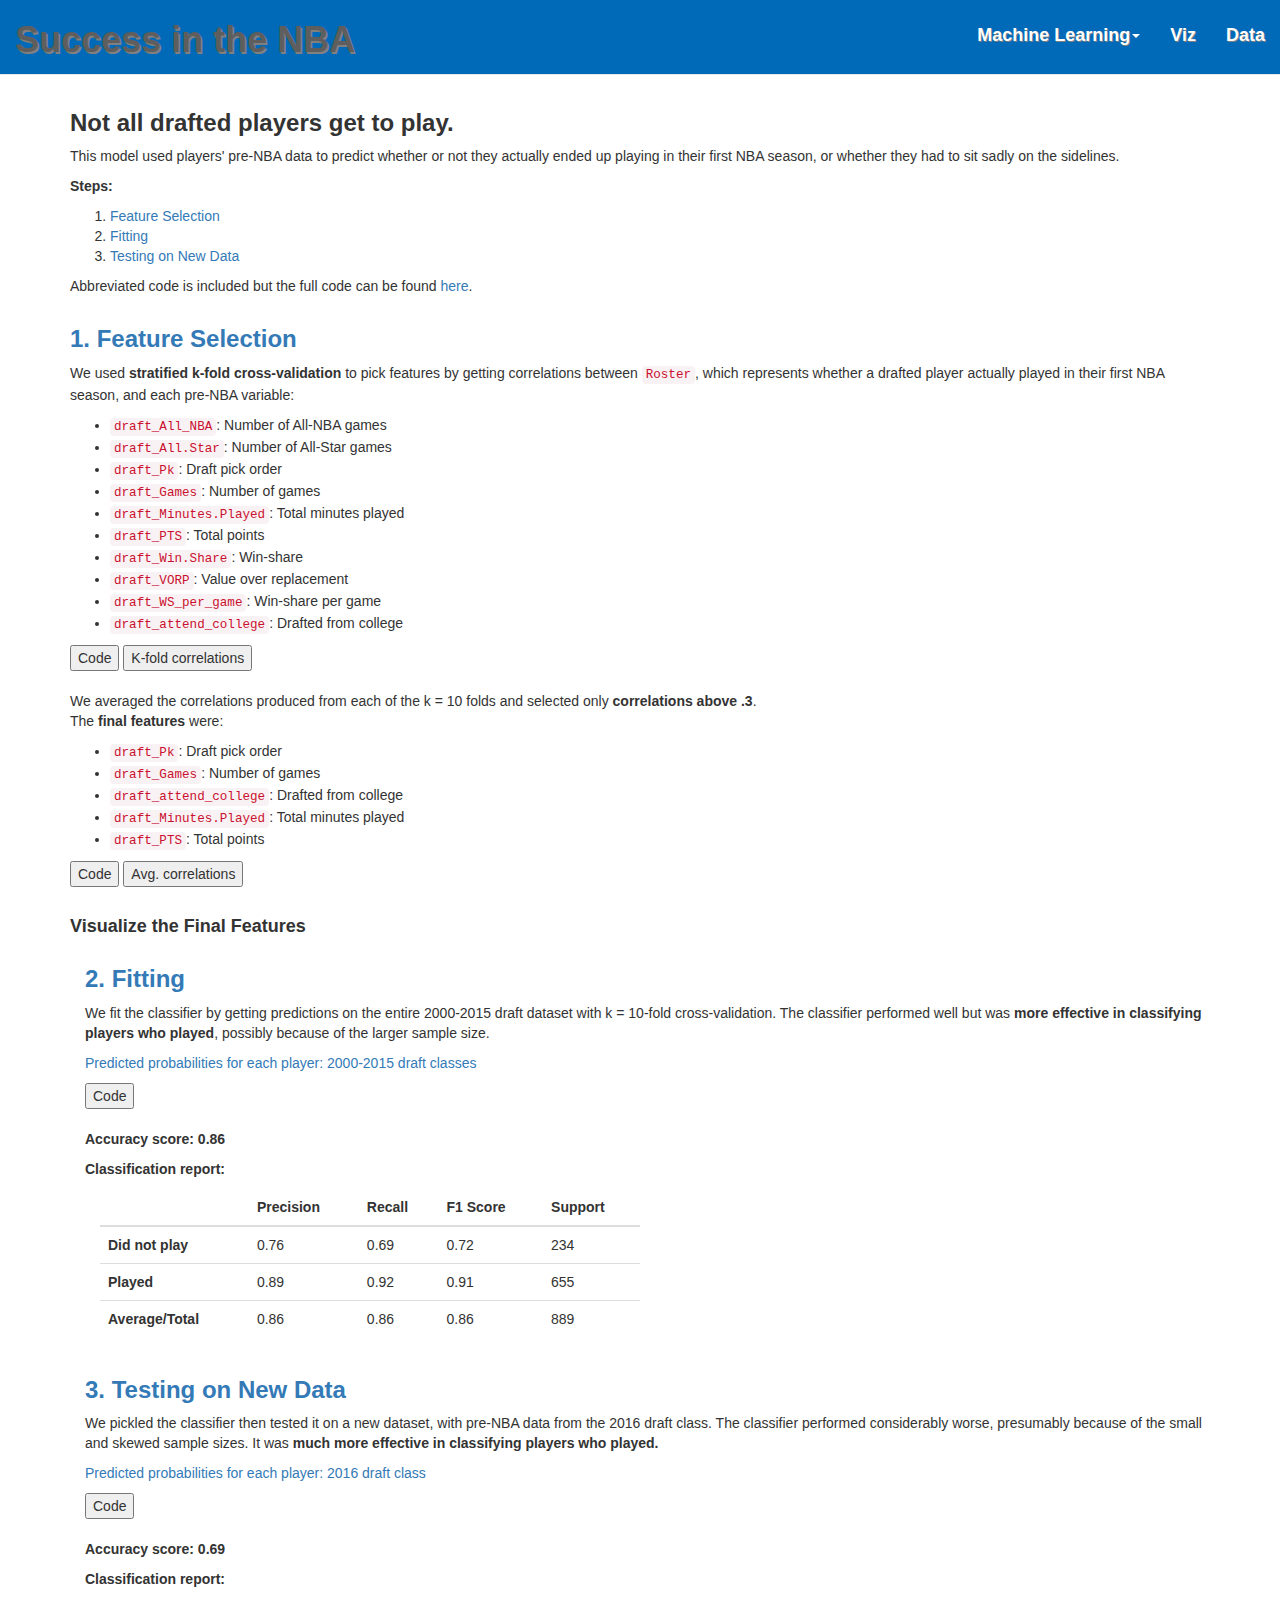
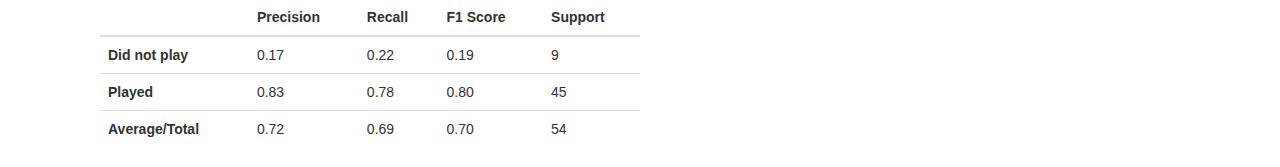
<file: templates/play.html>
<!DOCTYPE html>
<html lang="en">

<head>
  <meta charset="UTF-8">
  <title>NBA Success</title>
  <link rel="stylesheet" href="https://maxcdn.bootstrapcdn.com/bootstrap/3.3.7/css/bootstrap.min.css">
  <link rel="stylesheet" type="text/css" href="style.css">
</head>

<body>
  <nav class="navbar navbar-default navbar-fixed-top">
    <div class="container-fluid">
      <div class="navbar-header"><!--
        <a class="navbar-brand" href="index.html">
          <img class = "logo" src  = "logo.png">
        </a> -->
        <a class = "navbar-brand" href="../index.html"><h1>Success in the NBA</h1></a>
      </div>

      <!-- Collect the nav links, forms, and other content for toggling -->
      <div class="collapse navbar-collapse" id="bs-example-navbar-collapse-1">
        <ul class="nav navbar-nav navbar-right">
          <li class="dropdown">
            <a href="#" class="dropdown-toggle nav-link" data-toggle="dropdown" role="button" aria-haspopup="true" aria-expanded="false">Machine Learning<span class="caret"></span></a>
            <ul class="dropdown-menu">
              <li><a href="vorp.html">VORP</a></li>
              <li><a href="play.html">Play</a></li>
            </ul>
          </li>
          <li><a href="viz.html" class = "nav-link">Viz</a></li>
          <li><a href="data.html" class = "nav-link">Data</a></li>
        </ul>
      </div>
      <!-- /.navbar-collapse -->
    </div>
    <!-- /.container-fluid -->
  </nav>

  <!-- Intro text -->
  <div class = "container">
      <div class = "row">
        <div class = "col-md-6 col-lg-12">
            <h3><b>Not all drafted players get to play.</b></h3>
            <p>This model used players' pre-NBA data to predict whether or not they actually ended up playing in their first NBA season, or whether they had to sit sadly on the sidelines.</p>
            <p><b>Steps:</b></p>
            <ol>
                <li><a href = "#feat-sel">Feature Selection</a></li>
                <li><a href = "#fit">Fitting</a></li>
                <li><a href = "#test-new">Testing on New Data</a></li>
            </ol>
            <p>Abbreviated code is included but the full code can be found <a href = "https://github.com/aeisenba61/Basketball-Analysis-Repo/blob/master/ml_logistic/pred_roster.md" target = "_blank">here</a>.</p>
        </div>
      </div>


<!-- Feature selection -->


      <div class = "row">
        <div class = "col-md-6 col-lg-12">
            <a id = "feat-sel"><h3><b>1. Feature Selection</b></h3></a>
            <p>We used <b>stratified k-fold cross-validation</b> to pick features by getting correlations between <code>Roster</code>, which represents whether a drafted player actually played in their first NBA season, and each pre-NBA variable:</p>
            <ul>
                <li><code>draft_All_NBA</code>: Number of All-NBA games</li>
                <li><code>draft_All.Star</code>: Number of All-Star games</li>
                <li><code>draft_Pk</code>: Draft pick order</li>
                <li><code>draft_Games</code>: Number of games</li>
                <li><code>draft_Minutes.Played</code>: Total minutes played</li>
                <li><code>draft_PTS</code>: Total points</li>
                <li><code>draft_Win.Share</code>: Win-share</li>
                <li><code>draft_VORP</code>: Value over replacement</li>
                <li><code>draft_WS_per_game</code>: Win-share per game</li>
                <li><code>draft_attend_college</code>: Drafted from college</li>
            </ul>
        </div>
      </div>
      <button data-toggle = "collapse" data-target = "#k-fold-corr">Code</button>
          <div id = "k-fold-corr" class = "collapse"><br>

    <!-- All features object -->
                <div class=" highlight hl-ipython3"><pre><span></span><span class="c1"># All features</span>
                <span class="n">all_feat</span> <span class="o">=</span> <span class="p">[</span><span class="s2">&quot;draft_All_NBA&quot;</span><span class="p">,</span>
                            <span class="s2">&quot;draft_All.Star&quot;</span><span class="p">,</span>
                            <span class="s2">&quot;draft_Pk&quot;</span><span class="p">,</span>
                            <span class="s2">&quot;draft_Games&quot;</span><span class="p">,</span>
                            <span class="s2">&quot;draft_Minutes.Played&quot;</span><span class="p">,</span>
                            <span class="s2">&quot;draft_PTS&quot;</span><span class="p">,</span>
                            <span class="s2">&quot;draft_Win.Share&quot;</span><span class="p">,</span>
                            <span class="s2">&quot;draft_VORP&quot;</span><span class="p">,</span>
                            <span class="s2">&quot;draft_WS_per_game&quot;</span><span class="p">,</span>
                            <span class="s2">&quot;draft_attend_college&quot;</span><span class="p">,</span>
                            <span class="s2">&quot;Roster&quot;</span><span class="p">]</span>
                </pre></div>

    <!-- Select all-features from data -->

                <div class=" highlight hl-ipython3"><pre><span></span><span class="n">data</span> <span class="o">=</span> <span class="n">orig_data</span><span class="p">[</span><span class="n">all_feat</span><span class="p">]</span>
                </pre></div>

    <!-- Correlations -->
                <div class=" highlight hl-ipython3"><pre><span></span><span class="n">skf</span> <span class="o">=</span> <span class="n">StratifiedKFold</span><span class="p">(</span><span class="n">data</span><span class="p">[</span><span class="s2">&quot;Roster&quot;</span><span class="p">],</span> <span class="n">n_folds</span> <span class="o">=</span> <span class="mi">10</span><span class="p">)</span>
                <span class="n">fold_count</span> <span class="o">=</span> <span class="mi">1</span>

                <span class="n">corrs</span> <span class="o">=</span> <span class="n">pd</span><span class="o">.</span><span class="n">DataFrame</span><span class="p">()</span>

                <span class="c1"># Correlations with &quot;Roster&quot;</span>

                <span class="k">for</span> <span class="n">train</span><span class="p">,</span> <span class="n">test</span> <span class="ow">in</span> <span class="n">skf</span><span class="p">:</span>

                    <span class="c1"># Log</span>
                    <span class="nb">print</span><span class="p">(</span><span class="n">f</span><span class="s2">&quot;</span><span class="se">\n</span><span class="s2">&gt;&gt;&gt; Running fold </span><span class="si">{fold_count}</span><span class="s2"> &lt;&lt;&lt;</span><span class="se">\n</span><span class="s2">&quot;</span><span class="p">)</span>

                    <span class="c1"># Training &amp; testing dfs</span>
                    <span class="n">train_fold</span> <span class="o">=</span> <span class="n">data</span><span class="o">.</span><span class="n">iloc</span><span class="p">[</span><span class="n">train</span><span class="p">]</span>
                    <span class="n">test_fold</span> <span class="o">=</span> <span class="n">data</span><span class="o">.</span><span class="n">iloc</span><span class="p">[</span><span class="n">test</span><span class="p">]</span>

                    <span class="c1"># Best features</span>
                    <span class="n">corr</span> <span class="o">=</span> <span class="n">train_fold</span><span class="o">.</span><span class="n">corr</span><span class="p">()[</span><span class="s2">&quot;Roster&quot;</span><span class="p">][</span><span class="n">train_fold</span><span class="o">.</span><span class="n">corr</span><span class="p">()[</span><span class="s2">&quot;Roster&quot;</span><span class="p">]</span> <span class="o">&lt;</span> <span class="mi">1</span><span class="p">]</span>
                    <span class="n">corrs</span> <span class="o">=</span> <span class="n">corrs</span><span class="o">.</span><span class="n">append</span><span class="p">(</span><span class="n">corr</span><span class="p">)</span>
                    <span class="n">corrs</span> <span class="o">=</span> <span class="n">corrs</span><span class="o">.</span><span class="n">rename</span><span class="p">(</span><span class="n">index</span> <span class="o">=</span> <span class="p">{</span><span class="s2">&quot;Roster&quot;</span><span class="p">:</span> <span class="n">f</span><span class="s2">&quot;Fold </span><span class="si">{fold_count}</span><span class="s2">&quot;</span><span class="p">})</span>
                    <span class="nb">print</span><span class="p">(</span><span class="n">corr</span><span class="p">)</span>

                    <span class="c1"># Increment fold</span>
                    <span class="n">fold_count</span> <span class="o">+=</span> <span class="mi">1</span>
                </pre></div></div>

<!-- Correlations table -->

      <button data-toggle = "collapse" data-target = "#all-corr">K-fold correlations</button>
        <div class = "collapse" id = "all-corr"><br>
                <table class="table table-hover">
          <thead>
            <tr style="text-align: right;">
              <th></th>
              <th>draft_All.Star</th>
              <th>draft_All_NBA</th>
              <th>draft_Games</th>
              <th>draft_Minutes.Played</th>
              <th>draft_PTS</th>
              <th>draft_Pk</th>
              <th>draft_VORP</th>
              <th>draft_WS_per_game</th>
              <th>draft_Win.Share</th>
              <th>draft_attend_college</th>
            </tr>
          </thead>
          <tbody>
            <tr>
              <th>Fold 1</th>
              <td>0.092333</td>
              <td>0.081221</td>
              <td>0.425231</td>
              <td>0.359540</td>
              <td>0.322347</td>
              <td>-0.476737</td>
              <td>0.154236</td>
              <td>0.214060</td>
              <td>0.258547</td>
              <td>0.394295</td>
            </tr>
            <tr>
              <th>Fold 2</th>
              <td>0.087764</td>
              <td>0.075172</td>
              <td>0.423274</td>
              <td>0.356813</td>
              <td>0.322062</td>
              <td>-0.472424</td>
              <td>0.154821</td>
              <td>0.222859</td>
              <td>0.262194</td>
              <td>0.392000</td>
            </tr>
            <tr>
              <th>Fold 3</th>
              <td>0.090852</td>
              <td>0.079252</td>
              <td>0.412525</td>
              <td>0.343076</td>
              <td>0.313548</td>
              <td>-0.473138</td>
              <td>0.154413</td>
              <td>0.206054</td>
              <td>0.255142</td>
              <td>0.394334</td>
            </tr>
            <tr>
              <th>Fold 4</th>
              <td>0.093020</td>
              <td>0.080739</td>
              <td>0.411227</td>
              <td>0.346426</td>
              <td>0.311299</td>
              <td>-0.475965</td>
              <td>0.155018</td>
              <td>0.208127</td>
              <td>0.257448</td>
              <td>0.376509</td>
            </tr>
            <tr>
              <th>Fold 5</th>
              <td>0.090485</td>
              <td>0.083803</td>
              <td>0.410928</td>
              <td>0.349561</td>
              <td>0.314959</td>
              <td>-0.480477</td>
              <td>0.158346</td>
              <td>0.208149</td>
              <td>0.260038</td>
              <td>0.355815</td>
            </tr>
            <tr>
              <th>Fold 6</th>
              <td>0.090935</td>
              <td>0.078666</td>
              <td>0.412884</td>
              <td>0.348459</td>
              <td>0.313178</td>
              <td>-0.481536</td>
              <td>0.154057</td>
              <td>0.212840</td>
              <td>0.256029</td>
              <td>0.364547</td>
            </tr>
            <tr>
              <th>Fold 7</th>
              <td>0.104137</td>
              <td>0.091895</td>
              <td>0.406784</td>
              <td>0.345066</td>
              <td>0.312609</td>
              <td>-0.484338</td>
              <td>0.155775</td>
              <td>0.216417</td>
              <td>0.256753</td>
              <td>0.383185</td>
            </tr>
            <tr>
              <th>Fold 8</th>
              <td>0.093933</td>
              <td>0.081421</td>
              <td>0.422848</td>
              <td>0.356401</td>
              <td>0.320499</td>
              <td>-0.491569</td>
              <td>0.155129</td>
              <td>0.211037</td>
              <td>0.261862</td>
              <td>0.345254</td>
            </tr>
            <tr>
              <th>Fold 9</th>
              <td>0.094896</td>
              <td>0.082639</td>
              <td>0.424135</td>
              <td>0.359760</td>
              <td>0.323905</td>
              <td>-0.475576</td>
              <td>0.160469</td>
              <td>0.230046</td>
              <td>0.264547</td>
              <td>0.364104</td>
            </tr>
            <tr>
              <th>Fold 10</th>
              <td>0.098792</td>
              <td>0.086542</td>
              <td>0.435905</td>
              <td>0.366800</td>
              <td>0.330893</td>
              <td>-0.482906</td>
              <td>0.164172</td>
              <td>0.229397</td>
              <td>0.272318</td>
              <td>0.371106</td>
            </tr>
          </tbody>
          </table>
          </div><br>
        </div>

<!-- Correlation explanation -->
    <div class = "container">
        <br>
        <p>We averaged the correlations produced from each of the k = 10 folds and selected only <b>correlations above .3</b>.<br>The <b>final features</b> were:</p>
        <ul>
            <li><code>draft_Pk</code>: Draft pick order</li>
            <li><code>draft_Games</code>: Number of games</li>
            <li><code>draft_attend_college</code>: Drafted from college</li>
            <li><code>draft_Minutes.Played</code>: Total minutes played</li>
            <li><code>draft_PTS</code>: Total points</li>
        </ul>

      <button data-toggle = "collapse" data-target = "#avg-corr-code">Code</button>
        <div class = "collapse" id = "avg-corr-code"><br>
            <div class=" highlight hl-ipython3"><pre><span></span><span class="c1"># Average correlations</span>
            <span class="n">avg_corrs</span> <span class="o">=</span> <span class="n">pd</span><span class="o">.</span><span class="n">DataFrame</span><span class="p">(</span><span class="n">corrs</span><span class="o">.</span><span class="n">mean</span><span class="p">())</span>
            <span class="n">avg_corrs</span><span class="o">.</span><span class="n">columns</span> <span class="o">=</span> <span class="p">[</span><span class="s2">&quot;Avg corr&quot;</span><span class="p">]</span>
            <span class="n">avg_corrs</span><span class="p">[</span><span class="s2">&quot;Avg corr (Abs)&quot;</span><span class="p">]</span> <span class="o">=</span> <span class="n">avg_corrs</span><span class="p">[</span><span class="s2">&quot;Avg corr&quot;</span><span class="p">]</span><span class="o">.</span><span class="n">abs</span><span class="p">()</span>
            <span class="n">avg_corrs</span><span class="o">.</span><span class="n">sort_values</span><span class="p">([</span><span class="s2">&quot;Avg corr (Abs)&quot;</span><span class="p">],</span> <span class="n">ascending</span> <span class="o">=</span> <span class="kc">False</span><span class="p">)</span>
            </pre></div>

<!-- Select features > .3 -->
            <div class=" highlight hl-ipython3"><pre><span></span><span class="c1"># Top features - greater than .3 corr w Roster</span>
            <span class="n">sel_feat</span> <span class="o">=</span> <span class="n">avg_corrs</span><span class="p">[</span><span class="n">avg_corrs</span><span class="p">[</span><span class="s2">&quot;Avg corr (Abs)&quot;</span><span class="p">]</span> <span class="o">&gt;</span> <span class="o">.</span><span class="mi">3</span><span class="p">]</span><span class="o">.</span><span class="n">index</span><span class="o">.</span><span class="n">values</span><span class="o">.</span><span class="n">tolist</span><span class="p">()</span>
            <span class="n">sel_feat</span>
            </pre></div>
        </div>

      <button data-toggle = "collapse" data-target = "#avg-corr">Avg. correlations</button><br>
        <div class = "collapse col-lg-6" id = "avg-corr">
            <table class="table table-hover">
              <thead>
                <tr style="text-align: right;">
                  <th></th>
                  <th>Avg corr</th>
                  <th>Avg corr (Abs)</th>
                </tr>
              </thead>
              <tbody>
                <tr>
                  <th>draft_Pk</th>
                  <td>-0.479467</td>
                  <td>0.479467</td>
                </tr>
                <tr>
                  <th>draft_Games</th>
                  <td>0.418574</td>
                  <td>0.418574</td>
                </tr>
                <tr>
                  <th>draft_attend_college</th>
                  <td>0.374115</td>
                  <td>0.374115</td>
                </tr>
                <tr>
                  <th>draft_Minutes.Played</th>
                  <td>0.353190</td>
                  <td>0.353190</td>
                </tr>
                <tr>
                  <th>draft_PTS</th>
                  <td>0.318530</td>
                  <td>0.318530</td>
                </tr>
                <tr class = "ns">
                  <th>draft_Win.Share</th>
                  <td>0.260488</td>
                  <td>0.260488</td>
                </tr>
                <tr class = "ns">
                  <th>draft_WS_per_game</th>
                  <td>0.215899</td>
                  <td>0.215899</td>
                </tr>
                <tr class = "ns">
                  <th>draft_VORP</th>
                  <td>0.156643</td>
                  <td>0.156643</td>
                </tr>
                <tr class = "ns">
                  <th>draft_All.Star</th>
                  <td>0.093715</td>
                  <td>0.093715</td>
                </tr>
                <tr class = "ns">
                  <th>draft_All_NBA</th>
                  <td>0.082135</td>
                  <td>0.082135</td>
                </tr>
              </tbody>
            </table>
            <b>&ensp;Note.</b> <i>Avg corr (Abs)</i> refers to the absolute value of the correlation. Correlations in gray were below .3.
        </div><br>

    </div>
  </div>

<!-- Tableau Viz -->
  <div class = "container">
      <div class = "row">
        <div class = "col-md-6 col-lg-12">
          <h4><b>Visualize the Final Features</b></h4>
          <div class='tableauPlaceholder' id='viz1524322804669' style='position: relative'>
            <noscript>
              <a href='#'>
                <img alt=' ' src='https:&#47;&#47;public.tableau.com&#47;static&#47;images&#47;Ba&#47;BasketballAnalysis&#47;PlayedorNot&#47;1_rss.png' style='border: none' />
              </a>
            </noscript>
            <object class='tableauViz'  style='display:none;'>
              <param name='host_url' value='https%3A%2F%2Fpublic.tableau.com%2F' />
              <param name='embed_code_version' value='3' />
              <param name='site_root' value='' />
              <param name='name' value='BasketballAnalysis&#47;PlayedorNot' />
              <param name='tabs' value='No' /><param name='toolbar' value='yes' />
              <param name='static_image' value='https:&#47;&#47;public.tableau.com&#47;static&#47;images&#47;Ba&#47;BasketballAnalysis&#47;PlayedorNot&#47;1.png' />
              <param name='animate_transition' value='yes' />
              <param name='display_static_image' value='yes' />
              <param name='display_spinner' value='yes' />
              <param name='display_overlay' value='yes' />
              <param name='display_count' value='yes' />
              <param name='filter' value='publish=yes' />
            </object>
          </div>
<script type='text/javascript'>
  var divElement = document.getElementById('viz1524322804669');
  var vizElement = divElement.getElementsByTagName('object')[0];
      vizElement.style.width='1000px';vizElement.style.height='600px';
  var scriptElement = document.createElement('script');
      scriptElement.src = 'https://public.tableau.com/javascripts/api/viz_v1.js';
      vizElement.parentNode.insertBefore(scriptElement, vizElement);
</script>
        </div>
      </div>


<!-- Cross-validation -->

  <div class = "container">
      <div class = "row">
        <div class = "col-md-6 col-lg-12">
            <a id = "fit"><h3><b>2. Fitting</b></h3></a>
            <p>We fit the classifier by getting predictions on the entire 2000-2015 draft dataset with k = 10-fold cross-validation. The classifier performed well but was <b>more effective in classifying players who played</b>, possibly because of the larger sample size.</p>

            <p><a href = "https://github.com/aeisenba61/Basketball-Analysis-Repo/blob/master/ml_logistic/predictions/draft00_15_preds.csv" target = "_blank">Predicted probabilities for each player: 2000-2015 draft classes</a></p>
        </div>
      </div>

      <button data-toggle = "collapse" data-target = "#cv-code">Code</button>
          <div class = "collapse" id = "cv-code"><br>

            <div class=" highlight hl-ipython3"><pre><span></span><span class="n">X</span> <span class="o">=</span> <span class="n">data</span><span class="p">[</span><span class="n">sel_feat</span><span class="p">]</span>
            <span class="n">y</span> <span class="o">=</span> <span class="n">data</span><span class="p">[</span><span class="s2">&quot;Roster&quot;</span><span class="p">]</span>
            </pre></div>

            <div class=" highlight hl-ipython3"><pre><span></span><span class="n">predicted</span> <span class="o">=</span> <span class="n">cross_val_predict</span><span class="p">(</span><span class="n">LogisticRegression</span><span class="p">(),</span> <span class="n">X</span><span class="p">,</span> <span class="n">y</span><span class="p">,</span> <span class="n">cv</span> <span class="o">=</span> <span class="mi">10</span><span class="p">)</span>
            <span class="n">acc_score</span> <span class="o">=</span> <span class="n">metrics</span><span class="o">.</span><span class="n">accuracy_score</span><span class="p">(</span><span class="n">y</span><span class="p">,</span> <span class="n">predicted</span><span class="p">)</span>
            <span class="n">roster_vars</span> <span class="o">=</span> <span class="p">[</span><span class="s2">&quot;Did not play&quot;</span><span class="p">,</span> <span class="s2">&quot;Played&quot;</span><span class="p">]</span>

            <span class="nb">print</span><span class="p">(</span><span class="n">f</span><span class="s2">&quot;Accuracy score: {round(acc_score, 2)}</span><span class="se">\n</span><span class="s2">&quot;</span><span class="p">)</span>
            <span class="nb">print</span><span class="p">(</span><span class="s2">&quot;Classification report&quot;</span><span class="p">)</span>
            <span class="nb">print</span><span class="p">(</span><span class="n">metrics</span><span class="o">.</span><span class="n">classification_report</span><span class="p">(</span><span class="n">y</span><span class="p">,</span> <span class="n">predicted</span><span class="p">,</span> <span class="n">target_names</span> <span class="o">=</span> <span class="n">roster_vars</span><span class="p">))</span>
            </pre></div>

          </div>

    <br><br><p><b>Accuracy score: 0.86</b></p>
    <p><b>Classification report:</b></p>
    <div class = "col-md-6">
        <table class="table table-hover">
                  <thead>
                    <tr style="text-align: right;">
                      <th></th>
                      <th title = "Of players classifed, how many were classified correctly">Precision</th>
                      <th title = "Of players actually in each group, how many classified correctly">Recall</th>
                      <th title = "2 * precision * recall/(precision + recall)">F1 Score</th>
                      <th>Support</th>
                    </tr>
                  </thead>
                  <tbody>
                    <tr>
                      <th>Did not play</th>
                      <td>0.76</td>
                      <td>0.69</td>
                      <td>0.72</td>
                      <td>234</td>
                    </tr>
                    <tr>
                      <th>Played</th>
                      <td>0.89</td>
                      <td>0.92</td>
                      <td>0.91</td>
                      <td>655</td>
                    </tr>
                    <tr>
                      <th>Average/Total</th>
                      <td>0.86</td>
                      <td>0.86</td>
                      <td>0.86</td>
                      <td>889</td>
                    </tr>
                  </tbody>
        </table>
    </div>
    </div>

<!-- Testing on new data -->
  <div class = "container">
      <div class = "row">
        <div class = "col-md-6 col-lg-12">
            <a id = "test-new"><h3><b>3. Testing on New Data</b></h3></a>
            <p>We pickled the classifier then tested it on a new dataset, with pre-NBA data from the 2016 draft class. The classifier performed considerably worse, presumably because of the small and skewed sample sizes. It was <b> much more effective in classifying players who played.</b></p>

            <p><a href = "https://github.com/aeisenba61/Basketball-Analysis-Repo/blob/master/ml_logistic/predictions/draft16_preds.csv" target = "_blank">Predicted probabilities for each player: 2016 draft class</a></p>
        </div>
      </div>

<!-- Pickling -->

      <button data-toggle = "collapse" data-target = "#pickle">Code</button><br>
        <div id = "pickle" class = "collapse"><br>

            <div class=" highlight hl-ipython3"><pre><span></span><span class="c1"># Save classifier</span>
            <span class="kn">import</span> <span class="nn">pickle</span>
            <span class="n">pickle</span><span class="o">.</span><span class="n">dump</span><span class="p">(</span><span class="n">clf</span><span class="p">,</span> <span class="nb">open</span><span class="p">(</span><span class="s2">&quot;final_classifier.pkl&quot;</span><span class="p">,</span> <span class="s2">&quot;wb&quot;</span><span class="p">))</span>
            </pre></div>

            <div class=" highlight hl-ipython3"><pre><span></span><span class="n">classifier</span> <span class="o">=</span> <span class="n">pickle</span><span class="o">.</span><span class="n">load</span><span class="p">(</span><span class="nb">open</span><span class="p">(</span><span class="s2">&quot;final_classifier.pkl&quot;</span><span class="p">,</span> <span class="s2">&quot;rb&quot;</span><span class="p">))</span>
            </pre></div>

            <div class=" highlight hl-ipython3"><pre><span></span><span class="c1"># Prediction</span>
            <span class="n">new_pred</span> <span class="o">=</span> <span class="n">classifier</span><span class="o">.</span><span class="n">predict</span><span class="p">(</span><span class="n">X_new</span><span class="p">)</span>
            <span class="n">pred_act</span> <span class="o">=</span> <span class="n">pd</span><span class="o">.</span><span class="n">DataFrame</span><span class="p">({</span><span class="s2">&quot;Roster (Pred)&quot;</span><span class="p">:</span> <span class="n">new_pred</span><span class="p">,</span>
                                     <span class="s2">&quot;Roster (Actual)&quot;</span><span class="p">:</span> <span class="n">y_new</span><span class="p">})</span>
            </pre></div>

            <div class=" highlight hl-ipython3"><pre><span></span><span class="n">new_acc_score</span> <span class="o">=</span> <span class="n">metrics</span><span class="o">.</span><span class="n">accuracy_score</span><span class="p">(</span><span class="n">y_new</span><span class="p">,</span> <span class="n">new_pred</span><span class="p">)</span>
            <span class="n">roster_vars</span> <span class="o">=</span> <span class="p">[</span><span class="s2">&quot;Did not play&quot;</span><span class="p">,</span> <span class="s2">&quot;Played&quot;</span><span class="p">]</span>

            <span class="nb">print</span><span class="p">(</span><span class="n">f</span><span class="s2">&quot;Accuracy score: {round(new_acc_score, 2)}</span><span class="se">\n</span><span class="s2">&quot;</span><span class="p">)</span>
            <span class="nb">print</span><span class="p">(</span><span class="s2">&quot;Classification report&quot;</span><span class="p">)</span>
            <span class="nb">print</span><span class="p">(</span><span class="n">metrics</span><span class="o">.</span><span class="n">classification_report</span><span class="p">(</span><span class="n">y_new</span><span class="p">,</span> <span class="n">new_pred</span><span class="p">,</span> <span class="n">target_names</span> <span class="o">=</span> <span class="n">roster_vars</span><span class="p">))</span>
            </pre></div>
        </div>

    <br><p><b>Accuracy score: 0.69</b></p>
    <p><b>Classification report:</b></p>
    <div class = "col-md-6">
        <table class="table table-hover">
                  <thead>
                    <tr style="text-align: right;">
                      <th></th>
                      <th title = "Of players classifed, how many were classified correctly">Precision</th>
                      <th title = "Of players actually in each group, how many classified correctly">Recall</th>
                      <th title = "2 * precision * recall/(precision + recall)">F1 Score</th>
                      <th>Support</th>
                    </tr>
                  </thead>
                  <tbody>
                    <tr>
                      <th>Did not play</th>
                      <td>0.17</td>
                      <td>0.22</td>
                      <td>0.19</td>
                      <td>9</td>
                    </tr>
                    <tr>
                      <th>Played</th>
                      <td>0.83</td>
                      <td>0.78</td>
                      <td>0.80</td>
                      <td>45</td>
                    </tr>
                    <tr>
                      <th>Average/Total</th>
                      <td>0.72</td>
                      <td>0.69</td>
                      <td>0.70</td>
                      <td>54</td>
                    </tr>
                  </tbody>
        </table>
    </div>
    </div>
    </div>

  </div>

</body>

<script src="https://cdnjs.cloudflare.com/ajax/libs/jquery/3.3.1/jquery.min.js"></script>
<script src="https://cdnjs.cloudflare.com/ajax/libs/twitter-bootstrap/3.3.7/js/bootstrap.min.js"></script>

</html>
</file>
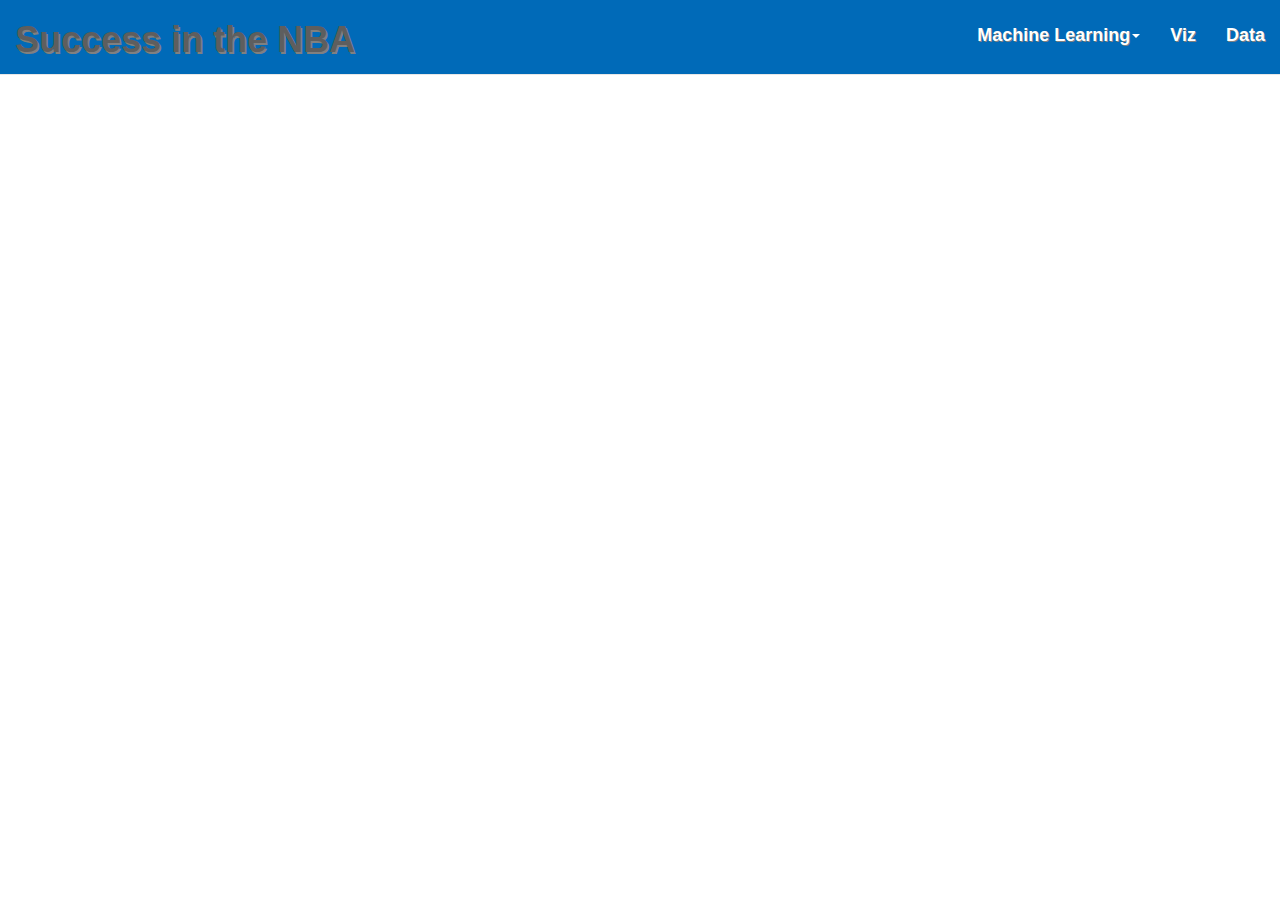
<file: templates/viz.html>
<!DOCTYPE html>
<html lang="en">

<head>
  <meta charset="UTF-8">
  <title>NBA Success</title>
  <link rel="stylesheet" href="https://maxcdn.bootstrapcdn.com/bootstrap/3.3.7/css/bootstrap.min.css">
  <link rel="stylesheet" type="text/css" href="style.css">
</head>

<body>
  <nav class="navbar navbar-default navbar-fixed-top">
    <div class="container-fluid">
      <div class="navbar-header">
<!--         <a class="navbar-brand" href="index.html">
          <img class = "logo" src = "logo.png">
        </a> -->
        <a class = "navbar-brand" href="../index.html"><h1>Success in the NBA</h1></a>
      </div>

      <!-- Collect the nav links, forms, and other content for toggling -->
      <div class="collapse navbar-collapse" id="bs-example-navbar-collapse-1">
        <ul class="nav navbar-nav navbar-right">
          <li class="dropdown">
            <a href="#" class="dropdown-toggle nav-link" data-toggle="dropdown" role="button" aria-haspopup="true" aria-expanded="false">Machine Learning<span class="caret"></span></a>
            <ul class="dropdown-menu">
              <li><a href="vorp.html">VORP</a></li>
              <li><a href="play.html">Play</a></li>
            </ul>
          </li>
          <li><a href="viz.html" class = "nav-link">Viz</a></li>
          <li><a href="data.html" class = "nav-link">Data</a></li>
        </ul>
      </div>
      <!-- /.navbar-collapse -->
    </div>
    <!-- /.container-fluid -->
  </nav>

<div class='tableauPlaceholder' id='viz1524534203525' style='position: relative'>
  <noscript>
    <a href='#'>
      <img alt=' ' src='https:&#47;&#47;public.tableau.com&#47;static&#47;images&#47;Ba&#47;BasketballAnalysis&#47;TableofContents&#47;1_rss.png' style='border: none' />
    </a>
  </noscript>
  <object class='tableauViz'  style='display:none;'>
    <param name='host_url' value='https%3A%2F%2Fpublic.tableau.com%2F' />
    <param name='embed_code_version' value='3' />
    <param name='site_root' value='' />
    <param name='name' value='BasketballAnalysis&#47;TableofContents' />
    <param name='tabs' value='yes' />
    <param name='toolbar' value='yes' />
    <param name='static_image' value='https:&#47;&#47;public.tableau.com&#47;static&#47;images&#47;Ba&#47;BasketballAnalysis&#47;TableofContents&#47;1.png' />
    <param name='animate_transition' value='yes' />
    <param name='display_static_image' value='yes' />
    <param name='display_spinner' value='yes' />
    <param name='display_overlay' value='yes' />
    <param name='display_count' value='yes' />
    <param name='filter' value='publish=yes' />
  </object>
</div>
<script type='text/javascript'>
var divElement = document.getElementById('viz1524534203525');
var vizElement = divElement.getElementsByTagName('object')[0];                    vizElement.style.width='1000px';vizElement.style.height='650px';
var scriptElement = document.createElement('script');                    scriptElement.src = 'https://public.tableau.com/javascripts/api/viz_v1.js';                    vizElement.parentNode.insertBefore(scriptElement, vizElement);
</script>

</div>
</body>

<script src="https://cdnjs.cloudflare.com/ajax/libs/jquery/3.3.1/jquery.min.js"></script>
<script src="https://cdnjs.cloudflare.com/ajax/libs/twitter-bootstrap/3.3.7/js/bootstrap.min.js"></script>

</html>
</file>
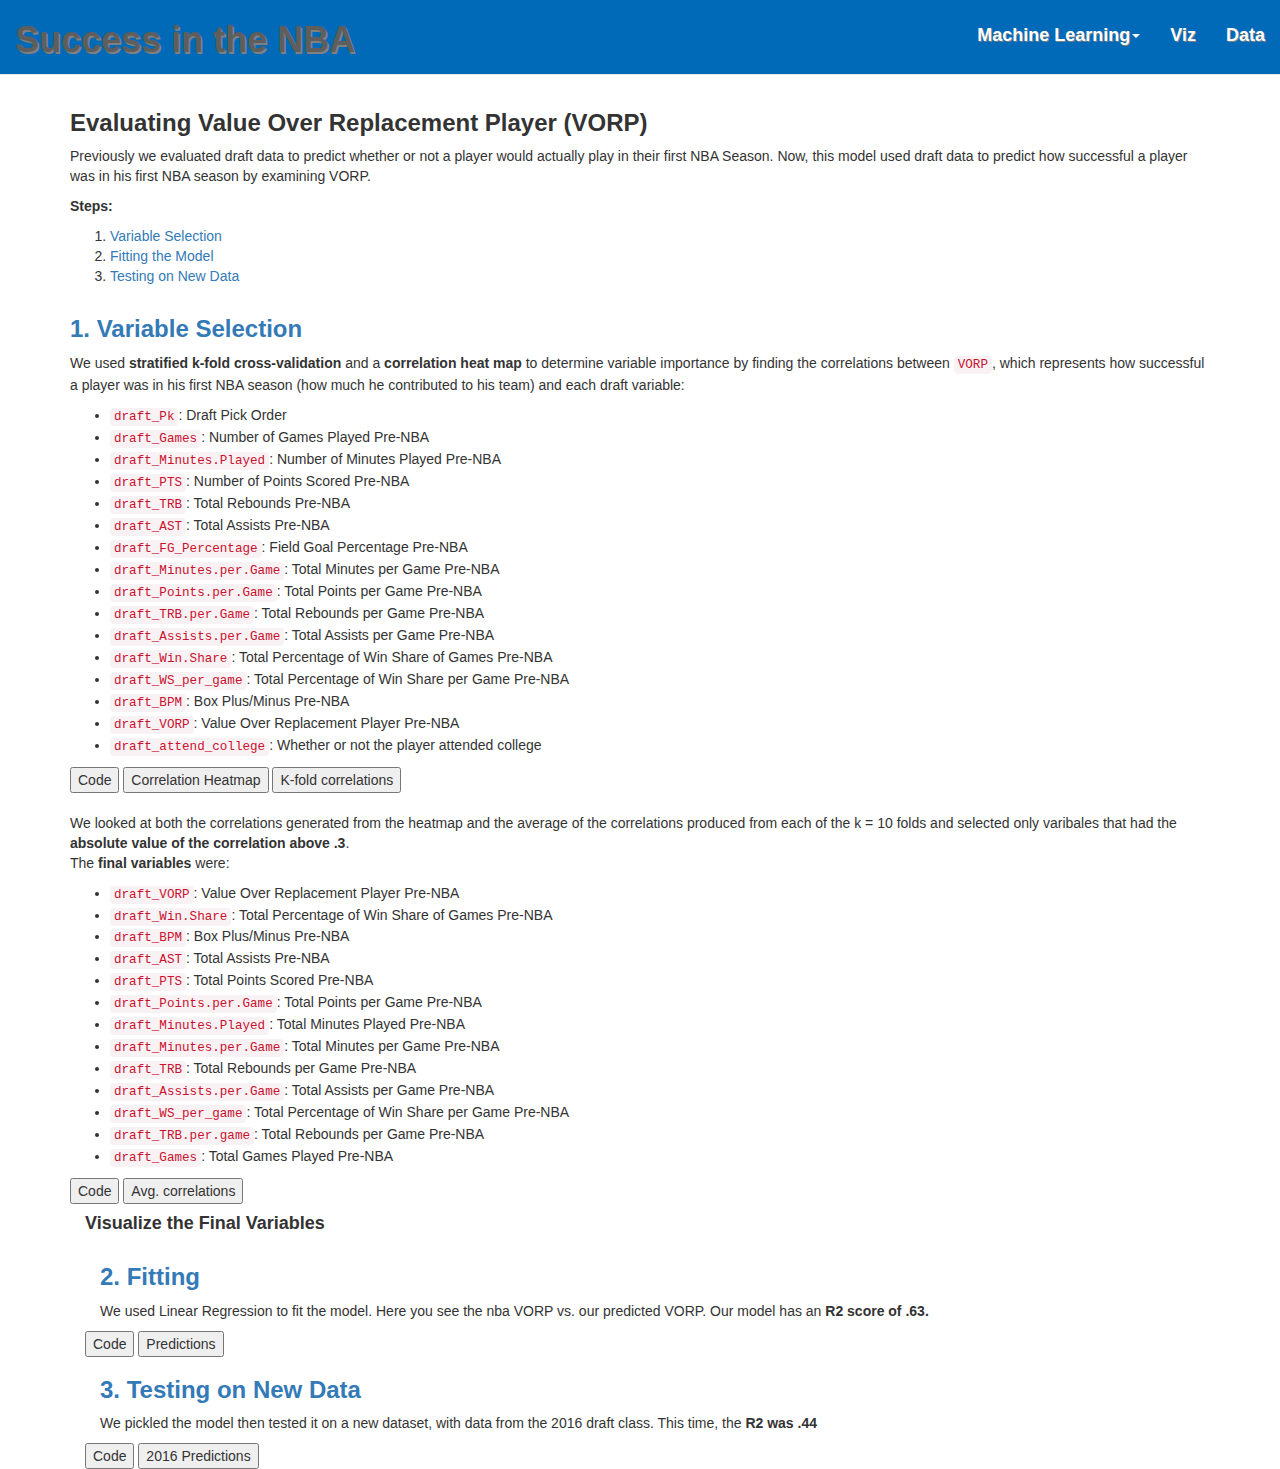
<file: templates/vorp.html>
<!DOCTYPE html>
<html lang="en">

<head>
  <meta charset="UTF-8">
  <title>NBA Success</title>
  <link rel="stylesheet" href="https://maxcdn.bootstrapcdn.com/bootstrap/3.3.7/css/bootstrap.min.css">
  <link rel="stylesheet" type="text/css" href="style.css">
</head>

<body>
  <nav class="navbar navbar-default navbar-fixed-top">
    <div class="container-fluid">
      <div class="navbar-header"><!--
        <a class="navbar-brand" href="index.html">
          <img class = "logo" src = "logo.png">
        </a> -->
        <a class = "navbar-brand" href="../index.html"><h1>Success in the NBA</h1></a>
      </div>

      <!-- Collect the nav links, forms, and other content for toggling -->
      <div class="collapse navbar-collapse" id="bs-example-navbar-collapse-1">
        <ul class="nav navbar-nav navbar-right">
          <li class="dropdown">
            <a href="#" class="dropdown-toggle nav-link" data-toggle="dropdown" role="button" aria-haspopup="true" aria-expanded="false">Machine Learning<span class="caret"></span></a>
            <ul class="dropdown-menu">
              <li><a href="vorp.html">VORP</a></li>
              <li><a href="play.html">Play</a></li>
            </ul>
          </li>
          <li><a href="viz.html" class = "nav-link">Viz</a></li>
          <li><a href="data.html" class = "nav-link">Data</a></li>
        </ul>
      </div>
      <!-- /.navbar-collapse -->
    </div>
    <!-- /.container-fluid -->
  </nav>

  <!-- Intro text -->
  <div class = "container">
      <div class = "row">
        <div class = "col-md-6 col-lg-12">
            <h3><b>Evaluating Value Over Replacement Player (VORP)</b></h3>
            <p>Previously we evaluated draft data to predict whether or not a player would actually play in their first NBA Season. Now, this model used draft data to predict how successful a player was in his first NBA season by examining VORP.</p>
            <p><b>Steps:</b></p>
            <ol>
             <li><a href = "#feat-sel">Variable Selection</a></li>
                <li><a href = "#fit">Fitting the Model</a></li>
                <li><a href = "#test-new">Testing on New Data</a></li>
            </ol>

  <!-- Feature selection -->


      <div class = "row">
        <div class = "col-md-6 col-lg-12">
            <a id = "feat-sel"><h3><b>1. Variable Selection</b></h3></a>
            <p>We used <b>stratified k-fold cross-validation</b>  and a <b> correlation heat map </b> to determine variable importance by finding the correlations between <code>VORP</code>, which represents how successful a player was in his first NBA season (how much he contributed to his team) and each draft variable:</p>
            <ul>
                <li><code>draft_Pk</code>: Draft Pick Order</li>
                <li><code>draft_Games</code>: Number of Games Played Pre-NBA</li>
                <li><code>draft_Minutes.Played</code>: Number of Minutes Played Pre-NBA</li>
                <li><code>draft_PTS</code>: Number of Points Scored Pre-NBA</li>
                <li><code>draft_TRB</code>: Total Rebounds Pre-NBA</li>
                <li><code>draft_AST</code>: Total Assists Pre-NBA</li>
                <li><code>draft_FG_Percentage</code>: Field Goal Percentage Pre-NBA</li>
                <li><code>draft_Minutes.per.Game</code>: Total Minutes per Game Pre-NBA</li>
                <li><code>draft_Points.per.Game</code>: Total Points per Game Pre-NBA</li>
                <li><code>draft_TRB.per.Game</code>: Total Rebounds per Game Pre-NBA </li>
                <li><code>draft_Assists.per.Game</code>: Total Assists per Game Pre-NBA </li>
                <li><code>draft_Win.Share</code>: Total Percentage of Win Share of Games Pre-NBA</li>
                <li><code>draft_WS_per_game</code>: Total Percentage of Win Share per Game Pre-NBA</li>
                <li><code>draft_BPM</code>: Box Plus/Minus Pre-NBA</li>
                <li><code>draft_VORP</code>: Value Over Replacement Player Pre-NBA</li>
                <li><code>draft_attend_college</code>: Whether or not the player attended college</li>
            </ul>
        </div>
      </div>
      <button data-toggle = "collapse" data-target = "#k-fold-corr">Code</button>
          <div id = "k-fold-corr" class = "collapse"><br>

    <!-- All variables -->
                <div class=" highlight hl-ipython3"><pre><span></span><span class="c1"># Only want the important draft information to predict what nba_VORP might be</span>
                <span class="n">important_data</span> <span class="o">=</span> <span class="p">[</span><span class="s2">&quot;nba_VORP&quot;</span><span class="p">,</span>
                      <span class="s2">&quot;draft_Pk&quot;</span><span class="p">,</span>
                      <span class="s2">&quot;draft_Games&quot;</span><span class="p">,</span>
                      <span class="s2">&quot;draft_Minutes.Played&quot;</span><span class="p">,</span>
                      <span class="s2">&quot;draft_PTS&quot;</span><span class="p">,</span>
                      <span class="s2">&quot;draft_TRB&quot;</span><span class="p">,</span>
                      <span class="s2">&quot;draft_AST&quot;</span><span class="p">,</span>
                      <span class="s2">&quot;draft_FG_Percentage&quot;</span><span class="p">,</span>
                      <span class="s2">&quot;draft_TP_Percentage&quot;</span><span class="p">,</span>
                      <span class="s2">&quot;draft_FT_Percentage&quot;</span><span class="p">,</span>
                      <span class="s2">&quot;draft_Minutes.per.Game&quot;</span><span class="p">,</span>
                      <span class="s2">&quot;draft_Points.per.Game&quot;</span><span class="p">,</span>
                      <span class="s2">&quot;draft_TRB.per.game&quot;</span><span class="p">,</span>
                      <span class="s2">&quot;draft_Assits.per.Game&quot;</span><span class="p">,</span>
                      <span class="s2">&quot;draft_Win.Share&quot;</span><span class="p">,</span>
                      <span class="s2">&quot;draft_WS_per_game&quot;</span><span class="p">,</span>
                      <span class="s2">&quot;draft_BPM&quot;</span><span class="p">,</span>
                      <span class="s2">&quot;draft_VORP&quot;</span><span class="p">,</span>
                      <span class="s2">&quot;draft_attend_college&quot;</span><span class="p">,</span>
                      <span class="p">]</span>
          </pre></div>
    <!-- Select all variables -->
              <div class=" highlight hl-ipython3"><pre><span></span><span class="n">clean_data</span> <span class="o">=</span> <span class="n">clean_data1</span><span class="p">[</span><span class="n">important_data</span><span class="p">]</span>
              <span class="n">clean_data</span><span class="o">.</span><span class="n">head</span><span class="p">()</span>
              </pre></div>
    <!-- Correlation HeatMap-->
              <div class=" highlight hl-ipython3"><pre><span></span><span class="c1">#Look at correlation heatmap to indicate correlation</span>
              <span class="k">def</span> <span class="nf">correlation_heat_map</span><span class="p">(</span><span class="n">clean_data</span><span class="p">):</span>
                  <span class="n">corrs1</span> <span class="o">=</span> <span class="n">clean_data</span><span class="o">.</span><span class="n">corr</span><span class="p">()</span>

                  <span class="c1"># Set fig size</span>
                  <span class="n">fig</span><span class="p">,</span> <span class="n">ax</span> <span class="o">=</span> <span class="n">plt</span><span class="o">.</span><span class="n">subplots</span><span class="p">(</span><span class="n">figsize</span><span class="o">=</span><span class="p">(</span><span class="mi">12</span><span class="p">,</span><span class="mi">10</span><span class="p">))</span>

                  <span class="c1"># Hide upper right triangle</span>
                  <span class="n">mask</span> <span class="o">=</span> <span class="n">np</span><span class="o">.</span><span class="n">zeros_like</span><span class="p">(</span><span class="n">corrs1</span><span class="p">,</span> <span class="n">dtype</span><span class="o">=</span><span class="n">np</span><span class="o">.</span><span class="n">bool</span><span class="p">)</span>
                  <span class="n">mask</span><span class="p">[</span><span class="n">np</span><span class="o">.</span><span class="n">triu_indices_from</span><span class="p">(</span><span class="n">mask</span><span class="p">)]</span> <span class="o">=</span> <span class="kc">True</span>

                  <span class="c1"># Plot the heatmap with seaborn.</span>
                  <span class="n">ax</span> <span class="o">=</span> <span class="n">sns</span><span class="o">.</span><span class="n">heatmap</span><span class="p">(</span><span class="n">corrs1</span><span class="p">,</span> <span class="n">mask</span><span class="o">=</span><span class="n">mask</span><span class="p">,</span> <span class="n">annot</span><span class="o">=</span><span class="kc">True</span><span class="p">)</span>

                  <span class="c1"># Resize labels</span>
                  <span class="n">ax</span><span class="o">.</span><span class="n">set_xticklabels</span><span class="p">(</span><span class="n">ax</span><span class="o">.</span><span class="n">xaxis</span><span class="o">.</span><span class="n">get_ticklabels</span><span class="p">(),</span> <span class="n">fontsize</span><span class="o">=</span><span class="mi">10</span><span class="p">,</span> <span class="n">rotation</span><span class="o">=</span><span class="mi">90</span><span class="p">)</span>
                  <span class="n">ax</span><span class="o">.</span><span class="n">set_yticklabels</span><span class="p">(</span><span class="n">ax</span><span class="o">.</span><span class="n">yaxis</span><span class="o">.</span><span class="n">get_ticklabels</span><span class="p">(),</span> <span class="n">fontsize</span><span class="o">=</span><span class="mi">10</span><span class="p">,</span> <span class="n">rotation</span><span class="o">=</span><span class="mi">0</span><span class="p">)</span>


                  <span class="n">plt</span><span class="o">.</span><span class="n">show</span><span class="p">()</span>

              <span class="n">correlation_heat_map</span><span class="p">(</span><span class="n">clean_data</span><span class="p">)</span>
    </pre></div>

<div class=" highlight hl-ipython3"><pre><span></span><span class="n">skf</span> <span class="o">=</span> <span class="n">StratifiedKFold</span><span class="p">(</span><span class="n">clean_data</span><span class="p">[</span><span class="s2">&quot;nba_VORP&quot;</span><span class="p">],</span> <span class="n">n_folds</span> <span class="o">=</span> <span class="mi">10</span><span class="p">)</span>
<span class="n">fold_count</span> <span class="o">=</span> <span class="mi">1</span>

<span class="n">corrs</span> <span class="o">=</span> <span class="n">pd</span><span class="o">.</span><span class="n">DataFrame</span><span class="p">()</span>

<span class="c1"># Correlations with &quot;Roster&quot;</span>

<span class="k">for</span> <span class="n">train</span><span class="p">,</span> <span class="n">test</span> <span class="ow">in</span> <span class="n">skf</span><span class="p">:</span>

    <span class="c1"># Log</span>
    <span class="nb">print</span><span class="p">(</span><span class="n">f</span><span class="s2">&quot;</span><span class="se">\n</span><span class="s2">&gt;&gt;&gt; Running fold </span><span class="si">{fold_count}</span><span class="s2"> &lt;&lt;&lt;</span><span class="se">\n</span><span class="s2">&quot;</span><span class="p">)</span>

    <span class="c1"># Training &amp; testing dfs</span>
    <span class="n">train_fold</span> <span class="o">=</span> <span class="n">clean_data</span><span class="o">.</span><span class="n">iloc</span><span class="p">[</span><span class="n">train</span><span class="p">]</span>
    <span class="n">test_fold</span> <span class="o">=</span> <span class="n">clean_data</span><span class="o">.</span><span class="n">iloc</span><span class="p">[</span><span class="n">test</span><span class="p">]</span>

    <span class="c1"># Best features</span>
    <span class="n">corr</span> <span class="o">=</span> <span class="n">train_fold</span><span class="o">.</span><span class="n">corr</span><span class="p">()[</span><span class="s2">&quot;nba_VORP&quot;</span><span class="p">][</span><span class="n">train_fold</span><span class="o">.</span><span class="n">corr</span><span class="p">()[</span><span class="s2">&quot;nba_VORP&quot;</span><span class="p">]</span> <span class="o">&lt;</span> <span class="mi">1</span><span class="p">]</span>
    <span class="n">corrs</span> <span class="o">=</span> <span class="n">corrs</span><span class="o">.</span><span class="n">append</span><span class="p">(</span><span class="n">corr</span><span class="p">)</span>
    <span class="n">corrs</span> <span class="o">=</span> <span class="n">corrs</span><span class="o">.</span><span class="n">rename</span><span class="p">(</span><span class="n">index</span> <span class="o">=</span> <span class="p">{</span><span class="s2">&quot;nba_VORP&quot;</span><span class="p">:</span> <span class="n">f</span><span class="s2">&quot;Fold </span><span class="si">{fold_count}</span><span class="s2">&quot;</span><span class="p">})</span>
    <span class="nb">print</span><span class="p">(</span><span class="n">corr</span><span class="p">)</span>

    <span class="c1"># Increment fold</span>
    <span class="n">fold_count</span> <span class="o">+=</span> <span class="mi">1</span>
</pre></div>
</div>
    <!-- Correlation Map -->
  <button data-toggle = "collapse" data-target = "#all-corr">Correlation Heatmap</button>
    <div class = "collapse" id = "all-corr"><br>
                <div class="output_png output_subarea ">
            <img src="[data-uri]
            "
            >

</div></div>
<!-- Correlations table -->

      <button data-toggle = "collapse" data-target = "#all-kfold">K-fold correlations</button>
        <div class = "collapse" id = "all-kfold"><br>
                <table class="table table-hover">
              <thead>
    <tr style="text-align: right;">
      <th></th>
      <th>draft_AST</th>
      <th>draft_Assits.per.Game</th>
      <th>draft_BPM</th>
      <th>draft_FG_Percentage</th>
      <th>draft_FT_Percentage</th>
      <th>draft_Games</th>
      <th>draft_Minutes.Played</th>
      <th>draft_Minutes.per.Game</th>
      <th>draft_PTS</th>
      <th>draft_Pk</th>
      <th>draft_Points.per.Game</th>
      <th>draft_TP_Percentage</th>
      <th>draft_TRB</th>
      <th>draft_TRB.per.game</th>
      <th>draft_VORP</th>
      <th>draft_WS_per_game</th>
      <th>draft_Win.Share</th>
      <th>draft_attend_college</th>
    </tr>
  </thead>
  <tbody>
    <tr>
      <th>Fold 1</th>
      <td>0.341980</td>
      <td>0.334537</td>
      <td>0.415751</td>
      <td>0.177078</td>
      <td>0.025080</td>
      <td>0.233393</td>
      <td>0.323814</td>
      <td>0.366844</td>
      <td>0.355683</td>
      <td>-0.103169</td>
      <td>0.403005</td>
      <td>0.023942</td>
      <td>0.303760</td>
      <td>0.332259</td>
      <td>0.550149</td>
      <td>0.330790</td>
      <td>0.434154</td>
      <td>0.039943</td>
    </tr>
    <tr>
      <th>Fold 2</th>
      <td>0.488998</td>
      <td>0.409111</td>
      <td>0.472634</td>
      <td>0.194161</td>
      <td>0.060925</td>
      <td>0.349320</td>
      <td>0.468490</td>
      <td>0.417357</td>
      <td>0.495049</td>
      <td>-0.160750</td>
      <td>0.445375</td>
      <td>0.037734</td>
      <td>0.447635</td>
      <td>0.371935</td>
      <td>0.698445</td>
      <td>0.374426</td>
      <td>0.611713</td>
      <td>-0.005082</td>
    </tr>
    <tr>
      <th>Fold 3</th>
      <td>0.499423</td>
      <td>0.422034</td>
      <td>0.524218</td>
      <td>0.206645</td>
      <td>0.077211</td>
      <td>0.355587</td>
      <td>0.460718</td>
      <td>0.433081</td>
      <td>0.488027</td>
      <td>-0.167251</td>
      <td>0.461825</td>
      <td>0.049293</td>
      <td>0.430973</td>
      <td>0.378601</td>
      <td>0.690306</td>
      <td>0.402868</td>
      <td>0.602173</td>
      <td>-0.033575</td>
    </tr>
    <tr>
      <th>Fold 4</th>
      <td>0.497221</td>
      <td>0.433701</td>
      <td>0.485225</td>
      <td>0.200008</td>
      <td>0.078922</td>
      <td>0.340649</td>
      <td>0.456348</td>
      <td>0.444303</td>
      <td>0.491018</td>
      <td>-0.175321</td>
      <td>0.480431</td>
      <td>0.062827</td>
      <td>0.428697</td>
      <td>0.380324</td>
      <td>0.701964</td>
      <td>0.382234</td>
      <td>0.603000</td>
      <td>-0.017017</td>
    </tr>
    <tr>
      <th>Fold 5</th>
      <td>0.486913</td>
      <td>0.433629</td>
      <td>0.491064</td>
      <td>0.201605</td>
      <td>0.067212</td>
      <td>0.331589</td>
      <td>0.444388</td>
      <td>0.436335</td>
      <td>0.477181</td>
      <td>-0.174630</td>
      <td>0.469362</td>
      <td>0.048211</td>
      <td>0.424029</td>
      <td>0.388403</td>
      <td>0.695431</td>
      <td>0.390706</td>
      <td>0.593353</td>
      <td>-0.015991</td>
    </tr>
    <tr>
      <th>Fold 6</th>
      <td>0.484770</td>
      <td>0.428768</td>
      <td>0.493908</td>
      <td>0.202487</td>
      <td>0.067904</td>
      <td>0.335695</td>
      <td>0.450289</td>
      <td>0.443430</td>
      <td>0.482501</td>
      <td>-0.176251</td>
      <td>0.475875</td>
      <td>0.044974</td>
      <td>0.429578</td>
      <td>0.392770</td>
      <td>0.693278</td>
      <td>0.390687</td>
      <td>0.597152</td>
      <td>-0.016161</td>
    </tr>
    <tr>
      <th>Fold 7</th>
      <td>0.484359</td>
      <td>0.426449</td>
      <td>0.499070</td>
      <td>0.203326</td>
      <td>0.070174</td>
      <td>0.341760</td>
      <td>0.457882</td>
      <td>0.452039</td>
      <td>0.488470</td>
      <td>-0.185652</td>
      <td>0.480025</td>
      <td>0.064302</td>
      <td>0.431600</td>
      <td>0.393590</td>
      <td>0.692411</td>
      <td>0.399441</td>
      <td>0.597756</td>
      <td>-0.003135</td>
    </tr>
    <tr>
      <th>Fold 8</th>
      <td>0.484825</td>
      <td>0.437870</td>
      <td>0.499066</td>
      <td>0.213759</td>
      <td>0.073101</td>
      <td>0.334916</td>
      <td>0.447753</td>
      <td>0.446999</td>
      <td>0.478999</td>
      <td>-0.174921</td>
      <td>0.476095</td>
      <td>0.056499</td>
      <td>0.425050</td>
      <td>0.391905</td>
      <td>0.692131</td>
      <td>0.399695</td>
      <td>0.595694</td>
      <td>-0.018582</td>
    </tr>
    <tr>
      <th>Fold 9</th>
      <td>0.477479</td>
      <td>0.419784</td>
      <td>0.512376</td>
      <td>0.216625</td>
      <td>0.074804</td>
      <td>0.335814</td>
      <td>0.446895</td>
      <td>0.441154</td>
      <td>0.478563</td>
      <td>-0.178361</td>
      <td>0.473030</td>
      <td>0.054041</td>
      <td>0.424987</td>
      <td>0.391575</td>
      <td>0.688238</td>
      <td>0.426217</td>
      <td>0.592923</td>
      <td>-0.019240</td>
    </tr>
    <tr>
      <th>Fold 10</th>
      <td>0.477017</td>
      <td>0.417579</td>
      <td>0.498520</td>
      <td>0.201929</td>
      <td>0.069594</td>
      <td>0.333769</td>
      <td>0.447083</td>
      <td>0.446356</td>
      <td>0.478203</td>
      <td>-0.182169</td>
      <td>0.470764</td>
      <td>0.052904</td>
      <td>0.423111</td>
      <td>0.393520</td>
      <td>0.689794</td>
      <td>0.400317</td>
      <td>0.592748</td>
      <td>-0.014142</td>
    </tr>
  </tbody>
</table>
</div><br>
</div>
</div></div>

<!-- Correlation explanation -->
    <div class = "container">
        <br>
        <p>We looked at both the correlations generated from the heatmap and the average of the correlations produced from each of the k = 10 folds and selected only varibales that had the <b>absolute value of the correlation above .3</b>.<br>The <b>final variables </b> were:</p>
        <ul>
            <li><code>draft_VORP</code>: Value Over Replacement Player Pre-NBA</li>
            <li><code>draft_Win.Share</code>: Total Percentage of Win Share of Games Pre-NBA</li>
            <li><code>draft_BPM</code>: Box Plus/Minus Pre-NBA</li>
            <li><code>draft_AST</code>: Total Assists Pre-NBA</li>
            <li><code>draft_PTS</code>: Total Points Scored Pre-NBA</li>
            <li><code>draft_Points.per.Game</code>: Total Points per Game Pre-NBA</li>
            <li><code>draft_Minutes.Played</code>: Total Minutes Played Pre-NBA</li>
            <li><code>draft_Minutes.per.Game</code>: Total Minutes per Game Pre-NBA</li>
            <li><code>draft_TRB</code>: Total Rebounds per Game Pre-NBA</li>
            <li><code>draft_Assists.per.Game</code>: Total Assists per Game Pre-NBA </li>
            <li><code>draft_WS_per_game</code>: Total Percentage of Win Share per Game Pre-NBA</li>
            <li><code>draft_TRB.per.game</code>: Total Rebounds per Game Pre-NBA</li>
            <li><code>draft_Games</code>: Total Games Played Pre-NBA</li>
        </ul>
      <button data-toggle = "collapse" data-target = "#avg-corr-code">Code</button>
        <div class = "collapse" id = "avg-corr-code"><br>
    <div class=" highlight hl-ipython3"><pre><span></span><span class="n">avg_corrs</span> <span class="o">=</span> <span class="n">pd</span><span class="o">.</span><span class="n">DataFrame</span><span class="p">(</span><span class="n">corrs</span><span class="o">.</span><span class="n">mean</span><span class="p">())</span>
<span class="n">avg_corrs</span><span class="o">.</span><span class="n">columns</span> <span class="o">=</span> <span class="p">[</span><span class="s2">&quot;Avg corr&quot;</span><span class="p">]</span>
<span class="n">avg_corrs</span><span class="p">[</span><span class="s2">&quot;Avg corr (Abs)&quot;</span><span class="p">]</span> <span class="o">=</span> <span class="n">avg_corrs</span><span class="p">[</span><span class="s2">&quot;Avg corr&quot;</span><span class="p">]</span><span class="o">.</span><span class="n">abs</span><span class="p">()</span>
<span class="n">avg_corrs</span><span class="o">.</span><span class="n">sort_values</span><span class="p">([</span><span class="s2">&quot;Avg corr (Abs)&quot;</span><span class="p">],</span> <span class="n">ascending</span> <span class="o">=</span> <span class="kc">False</span><span class="p">)</span>
</pre></div>
    <div class=" highlight hl-ipython3"><pre><span></span><span class="n">sel_var</span> <span class="o">=</span> <span class="n">avg_corrs</span><span class="p">[</span><span class="n">avg_corrs</span><span class="p">[</span><span class="s2">&quot;Avg corr (Abs)&quot;</span><span class="p">]</span> <span class="o">&gt;</span> <span class="o">.</span><span class="mi">3</span><span class="p">]</span><span class="o">.</span><span class="n">index</span><span class="o">.</span><span class="n">values</span><span class="o">.</span><span class="n">tolist</span><span class="p">()</span>
<span class="n">sel_var</span>
</pre></div> </div>

  <button data-toggle = "collapse" data-target = "#avg-corr">Avg. correlations</button><br>
        <div class = "collapse col-lg-6" id = "avg-corr">
            <table class="table table-hover">
            <thead>
    <tr style="text-align: right;">
      <th></th>
      <th>Avg corr</th>
      <th>Avg corr (Abs)</th>
    </tr>
  </thead>
  <tbody>
    <tr>
      <th>draft_VORP</th>
      <td>0.679215</td>
      <td>0.679215</td>
    </tr>
    <tr>
      <th>draft_Win.Share</th>
      <td>0.582067</td>
      <td>0.582067</td>
    </tr>
    <tr>
      <th>draft_BPM</th>
      <td>0.489183</td>
      <td>0.489183</td>
    </tr>
    <tr>
      <th>draft_AST</th>
      <td>0.472299</td>
      <td>0.472299</td>
    </tr>
    <tr>
      <th>draft_PTS</th>
      <td>0.471369</td>
      <td>0.471369</td>
    </tr>
    <tr>
      <th>draft_Points.per.Game</th>
      <td>0.463579</td>
      <td>0.463579</td>
    </tr>
    <tr>
      <th>draft_Minutes.Played</th>
      <td>0.440366</td>
      <td>0.440366</td>
    </tr>
    <tr>
      <th>draft_Minutes.per.Game</th>
      <td>0.432790</td>
      <td>0.432790</td>
    </tr>
    <tr>
      <th>draft_TRB</th>
      <td>0.416942</td>
      <td>0.416942</td>
    </tr>
    <tr>
      <th>draft_Assits.per.Game</th>
      <td>0.416346</td>
      <td>0.416346</td>
    </tr>
    <tr>
      <th>draft_WS_per_game</th>
      <td>0.389738</td>
      <td>0.389738</td>
    </tr>
    <tr>
      <th>draft_TRB.per.game</th>
      <td>0.381488</td>
      <td>0.381488</td>
    </tr>
    <tr>
      <th>draft_Games</th>
      <td>0.329249</td>
      <td>0.329249</td>
    </tr>
    <tr class ="ns">
      <th>draft_FG_Percentage</th>
      <td>0.201762</td>
      <td>0.201762</td>
    </tr>
    <tr class ="ns">
      <th>draft_Pk</th>
      <td>-0.167847</td>
      <td>0.167847</td>
    </tr>
    <tr class ="ns">
      <th>draft_FT_Percentage</th>
      <td>0.066493</td>
      <td>0.066493</td>
    </tr>
    <tr class = "ns">
      <th>draft_TP_Percentage</th>
      <td>0.049473</td>
      <td>0.049473</td>
    </tr>
    <tr class = "ns">
      <th>draft_attend_college</th>
      <td>-0.010298</td>
      <td>0.010298</td>
    </tr>
  </tbody>
</table>
</div>


<!-- Tableau Portion   -->
  <div class = "container">
      <div class = "row">
        <div class = "col-md-6 col-lg-12">
          <h4><b>Visualize the Final Variables</b></h4>
<div class='tableauPlaceholder' id='viz1524694481978' style='position: relative'><noscript><a href='#'><img alt=' ' src='https:&#47;&#47;public.tableau.com&#47;static&#47;images&#47;Ba&#47;BasketballAnalysis&#47;VORPv_Metrics&#47;1_rss.png' style='border: none' /></a></noscript><object class='tableauViz'  style='display:none;'><param name='host_url' value='https%3A%2F%2Fpublic.tableau.com%2F' /> <param name='embed_code_version' value='3' /> <param name='site_root' value='' /><param name='name' value='BasketballAnalysis&#47;VORPv_Metrics' /><param name='tabs' value='no' /><param name='toolbar' value='yes' /><param name='static_image' value='https:&#47;&#47;public.tableau.com&#47;static&#47;images&#47;Ba&#47;BasketballAnalysis&#47;VORPv_Metrics&#47;1.png' /> <param name='animate_transition' value='yes' /><param name='display_static_image' value='yes' /><param name='display_spinner' value='yes' /><param name='display_overlay' value='yes' /><param name='display_count' value='yes' /><param name='filter' value='publish=yes' /></object></div>                <script type='text/javascript'>                    var divElement = document.getElementById('viz1524694481978');                    var vizElement = divElement.getElementsByTagName('object')[0];                    vizElement.style.width='1000px';vizElement.style.height='650px';                    var scriptElement = document.createElement('script');                    scriptElement.src = 'https://public.tableau.com/javascripts/api/viz_v1.js';                    vizElement.parentNode.insertBefore(scriptElement, vizElement);                </script>
        </div>
      </div>

<!--Regression Model-->
  <div class = "container">
      <div class = "row">
        <div class = "col-md-6 col-lg-12">
            <a id = "fit"><h3><b>2. Fitting</b></h3></a>
            <p>We used Linear Regression to fit the model. Here you see the nba VORP vs. our predicted VORP. Our model has an <b>R2 score of .63.</b>  </p>
          </div>
        </div>
      </div>
        <button data-toggle = "collapse" data-target = "#reg-code">Code</button>
        <div class = "collapse" id = "reg-code"><br>
          <div class=" highlight hl-ipython3"><pre><span></span><span class="n">y</span> <span class="o">=</span> <span class="n">clean_data</span><span class="o">.</span><span class="n">nba_VORP</span><span class="o">.</span><span class="n">values</span><span class="o">.</span><span class="n">reshape</span><span class="p">(</span><span class="o">-</span><span class="mi">1</span><span class="p">,</span><span class="mi">1</span><span class="p">)</span>
          <span class="n">X</span> <span class="o">=</span> <span class="n">clean_data</span><span class="p">[</span><span class="n">sel_var</span><span class="p">]</span>
          <span class="nb">print</span><span class="p">(</span><span class="s2">&quot;Shape:&quot;</span><span class="p">,</span> <span class="n">X</span><span class="o">.</span><span class="n">shape</span><span class="p">,</span><span class="n">y</span><span class="o">.</span><span class="n">shape</span><span class="p">)</span>
          </pre></div>


          <div class=" highlight hl-ipython3"><pre><span></span><span class="kn">from</span> <span class="nn">sklearn.model_selection</span> <span class="k">import</span> <span class="n">train_test_split</span>

          <span class="n">X_train</span><span class="p">,</span> <span class="n">X_test</span><span class="p">,</span> <span class="n">y_train</span><span class="p">,</span> <span class="n">y_test</span> <span class="o">=</span> <span class="n">train_test_split</span><span class="p">(</span><span class="n">X</span><span class="p">,</span> <span class="n">y</span><span class="p">,</span> <span class="n">random_state</span><span class="o">=</span><span class="mi">42</span><span class="p">)</span>

          <span class="kn">from</span> <span class="nn">sklearn.linear_model</span> <span class="k">import</span> <span class="n">LinearRegression</span>
          <span class="n">model</span> <span class="o">=</span> <span class="n">LinearRegression</span><span class="p">()</span>

          <span class="n">model</span><span class="o">.</span><span class="n">fit</span><span class="p">(</span><span class="n">X_train</span><span class="p">,</span> <span class="n">y_train</span><span class="p">)</span>
          <span class="n">training_score</span> <span class="o">=</span> <span class="n">model</span><span class="o">.</span><span class="n">score</span><span class="p">(</span><span class="n">X_train</span><span class="p">,</span> <span class="n">y_train</span><span class="p">)</span>
          <span class="n">testing_score</span> <span class="o">=</span> <span class="n">model</span><span class="o">.</span><span class="n">score</span><span class="p">(</span><span class="n">X_test</span><span class="p">,</span> <span class="n">y_test</span><span class="p">)</span>

        </pre></div>

        <div class=" highlight hl-ipython3"><pre><span></span><span class="kn">from</span> <span class="nn">sklearn.preprocessing</span> <span class="k">import</span> <span class="n">StandardScaler</span>
        <span class="n">X_scaler</span> <span class="o">=</span> <span class="n">StandardScaler</span><span class="p">()</span><span class="o">.</span><span class="n">fit</span><span class="p">(</span><span class="n">X_train</span><span class="p">)</span>
        <span class="n">y_scaler</span> <span class="o">=</span> <span class="n">StandardScaler</span><span class="p">()</span><span class="o">.</span><span class="n">fit</span><span class="p">(</span><span class="n">y_train</span><span class="p">)</span>

        <span class="n">X_train_scaled</span> <span class="o">=</span> <span class="n">X_scaler</span><span class="o">.</span><span class="n">transform</span><span class="p">(</span><span class="n">X_train</span><span class="p">)</span>
        <span class="n">X_test_scaled</span> <span class="o">=</span> <span class="n">X_scaler</span><span class="o">.</span><span class="n">transform</span><span class="p">(</span><span class="n">X_test</span><span class="p">)</span>
        <span class="n">y_train_scaled</span> <span class="o">=</span> <span class="n">y_scaler</span><span class="o">.</span><span class="n">transform</span><span class="p">(</span><span class="n">y_train</span><span class="p">)</span>
        <span class="n">y_test_scaled</span> <span class="o">=</span> <span class="n">y_scaler</span><span class="o">.</span><span class="n">transform</span><span class="p">(</span><span class="n">y_test</span><span class="p">)</span>
        </pre></div>

        <div class=" highlight hl-ipython3"><pre><span></span><span class="c1">#try to boost the score some</span>
        <span class="kn">from</span> <span class="nn">sklearn</span> <span class="k">import</span> <span class="n">ensemble</span>
        <span class="n">clf</span> <span class="o">=</span> <span class="n">ensemble</span><span class="o">.</span><span class="n">GradientBoostingRegressor</span><span class="p">(</span><span class="n">n_estimators</span> <span class="o">=</span> <span class="mi">400</span><span class="p">,</span> <span class="n">max_depth</span> <span class="o">=</span> <span class="mi">5</span><span class="p">,</span> <span class="n">min_samples_split</span> <span class="o">=</span> <span class="mi">2</span><span class="p">,</span>
                  <span class="n">learning_rate</span> <span class="o">=</span> <span class="mf">0.1</span><span class="p">,</span> <span class="n">loss</span> <span class="o">=</span> <span class="s1">&#39;ls&#39;</span><span class="p">)</span>
        </pre></div>
        <div class=" highlight hl-ipython3"><pre><span></span><span class="n">clf</span><span class="o">.</span><span class="n">fit</span><span class="p">(</span><span class="n">X_train_scaled</span><span class="p">,</span> <span class="n">y_train_scaled</span><span class="p">)</span>
        <span class="n">clf</span><span class="o">.</span><span class="n">score</span><span class="p">(</span><span class="n">X_test_scaled</span><span class="p">,</span> <span class="n">y_test_scaled</span><span class="p">)</span>
        </pre></div>
      <div class=" highlight hl-ipython3"><pre><span></span><span class="c1">#FINALLY NBA VORP PREDICTIONS</span>
      <span class="n">predicted_vorp</span> <span class="o">=</span> <span class="n">pd</span><span class="o">.</span><span class="n">DataFrame</span><span class="p">(</span><span class="n">clf</span><span class="o">.</span><span class="n">predict</span><span class="p">(</span><span class="n">X2</span><span class="p">))</span>
      <span class="n">predicted_vorp</span><span class="o">.</span><span class="n">columns</span> <span class="o">=</span> <span class="p">[</span><span class="s1">&#39;Predicted_VORP&#39;</span><span class="p">]</span>
      <span class="n">pred_feat</span> <span class="o">=</span> <span class="n">clean_data1</span><span class="p">[</span><span class="n">sel_var</span><span class="p">]</span>
      <span class="n">player</span> <span class="o">=</span> <span class="n">clean_data1</span><span class="p">[</span><span class="s1">&#39;draft_Player&#39;</span><span class="p">]</span>
      <span class="n">actual_vorp</span> <span class="o">=</span> <span class="n">clean_data</span><span class="p">[</span><span class="s1">&#39;nba_VORP&#39;</span><span class="p">]</span>
      <span class="n">vorp_diff</span> <span class="o">=</span> <span class="n">actual_vorp</span> <span class="o">-</span> <span class="n">predicted_vorp</span>
      <span class="n">prediction_df</span> <span class="o">=</span> <span class="n">pd</span><span class="o">.</span><span class="n">concat</span><span class="p">([</span><span class="n">player</span><span class="p">,</span> <span class="n">pred_feat</span><span class="p">,</span> <span class="n">actual_vorp</span><span class="p">,</span> <span class="n">predicted_vorp</span><span class="p">],</span> <span class="n">axis</span><span class="o">=</span><span class="mi">1</span><span class="p">)</span>
      <span class="n">prediction_df</span><span class="p">[</span><span class="s2">&quot;Predicted_VORP&quot;</span><span class="p">]</span> <span class="o">=</span> <span class="n">prediction_df</span><span class="p">[</span><span class="s1">&#39;Predicted_VORP&#39;</span><span class="p">]</span><span class="o">.</span><span class="n">round</span><span class="p">(</span><span class="mi">1</span><span class="p">)</span>
      <span class="n">prediction_df</span><span class="p">[</span><span class="s2">&quot;VORP_diff&quot;</span><span class="p">]</span> <span class="o">=</span> <span class="p">(</span><span class="n">prediction_df</span><span class="p">[</span><span class="s2">&quot;nba_VORP&quot;</span><span class="p">]</span><span class="o">-</span><span class="n">prediction_df</span><span class="p">[</span><span class="s2">&quot;Predicted_VORP&quot;</span><span class="p">])</span>
      <span class="n">prediction_df</span><span class="p">[</span><span class="s2">&quot;Abs_diff&quot;</span><span class="p">]</span> <span class="o">=</span> <span class="n">np</span><span class="o">.</span><span class="n">abs</span><span class="p">(</span><span class="n">prediction_df</span><span class="p">[</span><span class="s1">&#39;VORP_diff&#39;</span><span class="p">])</span>
      <span class="n">prediction_df</span><span class="o">.</span><span class="n">head</span><span class="p">()</span>
      </pre></div>

      </div>
    <button data-toggle = "collapse" data-target = "#prediction-code">Predictions</button>
          <div class = "collapse" id = "prediction-code"><br>
          <div class = "col-md-6">
        <table class="table table-hover">
          <thead>
    <tr style="text-align: right;">
      <th></th>
      <th>draft_Player</th>
      <th>draft_AST</th>
      <th>draft_Assits.per.Game</th>
      <th>draft_BPM</th>
      <th>draft_Games</th>
      <th>draft_Minutes.Played</th>
      <th>draft_Minutes.per.Game</th>
      <th>draft_PTS</th>
      <th>draft_Points.per.Game</th>
      <th>draft_TRB</th>
      <th>draft_TRB.per.game</th>
      <th>draft_VORP</th>
      <th>draft_WS_per_game</th>
      <th>draft_Win.Share</th>
      <th>nba_VORP</th>
      <th>Predicted_VORP</th>
      <th>VORP_diff</th>
      <th>Abs_diff</th>
    </tr>
  </thead>
  <tbody>
    <tr>
      <th>0</th>
      <td>Stromile Swift</td>
      <td>275</td>
      <td>0.5</td>
      <td>-1.9</td>
      <td>547</td>
      <td>10804</td>
      <td>19.8</td>
      <td>4582</td>
      <td>8.4</td>
      <td>2535</td>
      <td>4.6</td>
      <td>0.2</td>
      <td>0.095</td>
      <td>21.3</td>
      <td>0.2</td>
      <td>0.2</td>
      <td>0.0</td>
      <td>0.0</td>
    </tr>
    <tr>
      <th>1</th>
      <td>Jamaal Magloire</td>
      <td>386</td>
      <td>0.6</td>
      <td>-2.9</td>
      <td>680</td>
      <td>14621</td>
      <td>21.5</td>
      <td>4917</td>
      <td>7.2</td>
      <td>4408</td>
      <td>6.5</td>
      <td>-3.3</td>
      <td>0.091</td>
      <td>27.7</td>
      <td>-0.2</td>
      <td>-0.5</td>
      <td>0.3</td>
      <td>0.3</td>
    </tr>
    <tr>
      <th>2</th>
      <td>Erick Barkley</td>
      <td>40</td>
      <td>1.5</td>
      <td>-3.8</td>
      <td>27</td>
      <td>266</td>
      <td>9.9</td>
      <td>77</td>
      <td>2.9</td>
      <td>21</td>
      <td>0.8</td>
      <td>-0.1</td>
      <td>0.027</td>
      <td>0.2</td>
      <td>0.0</td>
      <td>-0.0</td>
      <td>0.0</td>
      <td>0.0</td>
    </tr>
    <tr>
      <th>3</th>
      <td>Jake Tsakalidis</td>
      <td>101</td>
      <td>0.3</td>
      <td>-3.1</td>
      <td>315</td>
      <td>5005</td>
      <td>15.9</td>
      <td>1497</td>
      <td>4.8</td>
      <td>1238</td>
      <td>3.9</td>
      <td>-1.3</td>
      <td>0.095</td>
      <td>9.9</td>
      <td>-0.4</td>
      <td>-0.4</td>
      <td>0.0</td>
      <td>0.0</td>
    </tr>
    <tr>
      <th>4</th>
      <td>Joel Przybilla</td>
      <td>256</td>
      <td>0.4</td>
      <td>-0.9</td>
      <td>592</td>
      <td>11733</td>
      <td>19.8</td>
      <td>2293</td>
      <td>3.9</td>
      <td>3665</td>
      <td>6.2</td>
      <td>3.3</td>
      <td>0.094</td>
      <td>23.0</td>
      <td>-0.1</td>
      <td>-0.1</td>
      <td>0.0</td>
      <td>0.0</td>
    </tr>
  </tbody>
</table>
</div>
</div>
<!-- Testing on new data -->
  <div class = "container">
      <div class = "row">
        <div class = "col-md-6 col-lg-12">
            <a id = "test-new"><h3><b>3. Testing on New Data</b></h3></a>
            <p>We pickled the model then tested it on a new dataset, with data from the 2016 draft class. This time, the <b> R2 was .44</b></p>
</div>
<!-- Pickling -->

   <button data-toggle = "collapse" data-target = "#pickle">Code</button>
        <div id = "pickle" class = "collapse"><br>

        <div class=" highlight hl-ipython3"><pre><span></span><span class="kn">import</span> <span class="nn">pickle</span>
        <span class="n">pickle</span><span class="o">.</span><span class="n">dump</span><span class="p">(</span><span class="n">clf</span><span class="p">,</span> <span class="nb">open</span><span class="p">(</span><span class="s2">&quot;FinalRegression_Model.pkl&quot;</span><span class="p">,</span> <span class="s2">&quot;wb&quot;</span><span class="p">))</span>
        </pre></div>

        <div class=" highlight hl-ipython3"><pre><span></span><span class="c1">#Test on New Data</span>
        <span class="n">new_draft</span> <span class="o">=</span> <span class="n">pd</span><span class="o">.</span><span class="n">read_csv</span><span class="p">(</span><span class="s2">&quot;draft16_nba17_vorp.csv&quot;</span><span class="p">)</span>
        <span class="n">new_draft</span>
        <span class="n">var_list</span> <span class="o">=</span> <span class="p">[</span><span class="s1">&#39;draft_AST&#39;</span><span class="p">,</span> <span class="s1">&#39;draft_Assits.per.Game&#39;</span><span class="p">,</span> <span class="s1">&#39;draft_BPM&#39;</span><span class="p">,</span> <span class="s1">&#39;draft_Games&#39;</span><span class="p">,</span>
           <span class="s1">&#39;draft_Minutes.Played&#39;</span><span class="p">,</span><span class="s1">&#39;draft_Minutes.per.Game&#39;</span><span class="p">,</span> <span class="s1">&#39;draft_PTS&#39;</span><span class="p">,</span>
           <span class="s1">&#39;draft_Points.per.Game&#39;</span><span class="p">,</span> <span class="s1">&#39;draft_TRB&#39;</span><span class="p">,</span><span class="s1">&#39;draft_TRB.per.game&#39;</span><span class="p">,</span>
           <span class="s1">&#39;draft_VORP&#39;</span><span class="p">,</span><span class="s1">&#39;draft_WS_per_game&#39;</span><span class="p">,</span><span class="s1">&#39;draft_Win.Share&#39;</span><span class="p">]</span>
            <span class="n">var_list</span><span class="o">.</span><span class="n">extend</span><span class="p">((</span><span class="s2">&quot;draft_Player&quot;</span><span class="p">,</span> <span class="s2">&quot;nba_VORP&quot;</span><span class="p">))</span>
            <span class="n">new_draft</span> <span class="o">=</span> <span class="n">new_draft</span><span class="p">[</span><span class="n">var_list</span><span class="p">]</span><span class="o">.</span><span class="n">dropna</span><span class="p">(</span><span class="n">axis</span> <span class="o">=</span> <span class="mi">0</span><span class="p">,</span> <span class="n">how</span> <span class="o">=</span> <span class="s2">&quot;any&quot;</span><span class="p">)</span>
            <span class="n">new_draft</span>
            </pre></div>

            <div class=" highlight hl-ipython3"><pre><span></span><span class="n">X_new</span> <span class="o">=</span> <span class="n">new_draft</span><span class="o">.</span><span class="n">drop</span><span class="p">([</span><span class="s2">&quot;nba_VORP&quot;</span><span class="p">,</span> <span class="s2">&quot;draft_Player&quot;</span><span class="p">],</span> <span class="n">axis</span> <span class="o">=</span> <span class="mi">1</span><span class="p">)</span>
            <span class="n">y_new</span> <span class="o">=</span> <span class="n">new_draft</span><span class="p">[</span><span class="s2">&quot;nba_VORP&quot;</span><span class="p">]</span>
            </pre></div>


            <div class=" highlight hl-ipython3"><pre><span></span><span class="n">classifier</span> <span class="o">=</span> <span class="n">pickle</span><span class="o">.</span><span class="n">load</span><span class="p">(</span><span class="nb">open</span><span class="p">(</span><span class="s2">&quot;VORPRegression_Model4.pkl&quot;</span><span class="p">,</span> <span class="s2">&quot;rb&quot;</span><span class="p">))</span>
            </pre></div>

            <div class=" highlight hl-ipython3"><pre><span></span><span class="n">new_vorp</span> <span class="o">=</span> <span class="n">classifier</span><span class="o">.</span><span class="n">predict</span><span class="p">(</span><span class="n">X_new</span><span class="p">)</span>
            <span class="n">vorp_true</span> <span class="o">=</span> <span class="n">pd</span><span class="o">.</span><span class="n">DataFrame</span><span class="p">({</span><span class="s1">&#39;nba_VORP (Actual)&#39;</span><span class="p">:</span><span class="n">y_new</span><span class="p">,</span>
            <span class="s1">&#39;nba_VORP (Predicted)&#39;</span><span class="p">:</span> <span class="n">new_vorp</span><span class="p">})</span>
            <span class="n">new_player</span> <span class="o">=</span> <span class="n">new_draft</span><span class="p">[</span><span class="n">var_list</span><span class="p">]</span><span class="o">.</span><span class="n">drop</span><span class="p">([</span><span class="s2">&quot;nba_VORP&quot;</span><span class="p">],</span> <span class="n">axis</span> <span class="o">=</span> <span class="mi">1</span><span class="p">)</span>
            <span class="n">new_df</span> <span class="o">=</span> <span class="n">pd</span><span class="o">.</span><span class="n">concat</span><span class="p">([</span><span class="n">new_player</span><span class="p">,</span> <span class="n">vorp_true</span><span class="p">],</span> <span class="n">axis</span> <span class="o">=</span> <span class="mi">1</span><span class="p">)</span>

            <span class="n">new_df</span><span class="p">[</span><span class="s2">&quot;nba_VORP (Predicted)&quot;</span><span class="p">]</span> <span class="o">=</span> <span class="n">new_df</span><span class="p">[</span><span class="s2">&quot;nba_VORP (Predicted)&quot;</span><span class="p">]</span><span class="o">.</span><span class="n">round</span><span class="p">(</span><span class="mi">1</span><span class="p">)</span>
            <span class="n">new_df</span><span class="p">[</span><span class="s2">&quot;VORP_diff&quot;</span><span class="p">]</span> <span class="o">=</span> <span class="n">new_df</span><span class="p">[</span><span class="s2">&quot;nba_VORP (Actual)&quot;</span><span class="p">]</span> <span class="o">-</span> <span class="n">new_df</span><span class="p">[</span><span class="s2">&quot;nba_VORP (Predicted)&quot;</span><span class="p">]</span>
            <span class="n">new_df</span><span class="p">[</span><span class="s2">&quot;Abs_diff&quot;</span><span class="p">]</span> <span class="o">=</span> <span class="n">np</span><span class="o">.</span><span class="n">abs</span><span class="p">(</span><span class="n">new_df</span><span class="p">[</span><span class="s1">&#39;VORP_diff&#39;</span><span class="p">])</span>

            <span class="n">col_order</span> <span class="o">=</span> <span class="p">[</span><span class="s1">&#39;draft_Player&#39;</span><span class="p">,</span> <span class="s1">&#39;nba_VORP (Actual)&#39;</span><span class="p">,</span> <span class="s1">&#39;nba_VORP (Predicted)&#39;</span><span class="p">,</span> <span class="s1">&#39;Abs_diff&#39;</span><span class="p">,</span><span class="s1">&#39;draft_Assits.per.Game&#39;</span><span class="p">,</span> <span class="s1">&#39;draft_BPM&#39;</span><span class="p">,</span>
             <span class="s1">&#39;draft_Games&#39;</span><span class="p">,</span><span class="s1">&#39;draft_Minutes.Played&#39;</span><span class="p">,</span><span class="s1">&#39;draft_Minutes.per.Game&#39;</span><span class="p">,</span>
             <span class="s1">&#39;draft_PTS&#39;</span><span class="p">,</span><span class="s1">&#39;draft_Points.per.Game&#39;</span><span class="p">,</span> <span class="s1">&#39;draft_TRB&#39;</span><span class="p">,</span><span class="s1">&#39;draft_TRB.per.game&#39;</span><span class="p">,</span>
           <span class="s1">&#39;draft_VORP&#39;</span><span class="p">,</span><span class="s1">&#39;draft_WS_per_game&#39;</span><span class="p">,</span><span class="s1">&#39;draft_Win.Share&#39;</span><span class="p">]</span>
            <span class="n">new_df</span><span class="o">=</span><span class="n">new_df</span><span class="p">[</span><span class="n">col_order</span><span class="p">]</span>
            <span class="n">new_df</span><span class="o">.</span><span class="n">head</span><span class="p">()</span>
            </pre></div>
              </div>




          <button data-toggle = "collapse" data-target = "#final">2016 Predictions</button>
        <div id = "final" class = "collapse">

       <div class = "col-md-6">
        <table class="table table-hover">
          <thead>
    <tr style="text-align: right;">
      <th></th>
      <th>draft_Player</th>
      <th>nba_VORP (Actual)</th>
      <th>nba_VORP (Predicted)</th>
      <th>Abs_diff</th>
      <th>draft_Assits.per.Game</th>
      <th>draft_BPM</th>
      <th>draft_Games</th>
      <th>draft_Minutes.Played</th>
      <th>draft_Minutes.per.Game</th>
      <th>draft_PTS</th>
      <th>draft_Points.per.Game</th>
      <th>draft_TRB</th>
      <th>draft_TRB.per.game</th>
      <th>draft_VORP</th>
      <th>draft_WS_per_game</th>
      <th>draft_Win.Share</th>
    </tr>
  </thead>
  <tbody>
    <tr>
      <th>0</th>
      <td>Ben Simmons</td>
      <td>4.6</td>
      <td>1.3</td>
      <td>3.3</td>
      <td>8.2</td>
      <td>4.6</td>
      <td>81.0</td>
      <td>2732.0</td>
      <td>33.7</td>
      <td>1279.0</td>
      <td>15.8</td>
      <td>659.0</td>
      <td>8.1</td>
      <td>4.6</td>
      <td>0.162</td>
      <td>9.2</td>
    </tr>
    <tr>
      <th>1</th>
      <td>Brandon Ingram</td>
      <td>0.4</td>
      <td>-0.4</td>
      <td>0.8</td>
      <td>2.9</td>
      <td>-2.6</td>
      <td>138.0</td>
      <td>4254.0</td>
      <td>30.8</td>
      <td>1689.0</td>
      <td>12.2</td>
      <td>630.0</td>
      <td>4.6</td>
      <td>-0.7</td>
      <td>0.028</td>
      <td>2.5</td>
    </tr>
    <tr>
      <th>2</th>
      <td>Jaylen Brown</td>
      <td>1.0</td>
      <td>-0.1</td>
      <td>1.1</td>
      <td>1.2</td>
      <td>-1.6</td>
      <td>148.0</td>
      <td>3493.0</td>
      <td>23.6</td>
      <td>1532.0</td>
      <td>10.4</td>
      <td>567.0</td>
      <td>3.8</td>
      <td>0.3</td>
      <td>0.082</td>
      <td>6.0</td>
    </tr>
    <tr>
      <th>3</th>
      <td>Dragan Bender</td>
      <td>-0.4</td>
      <td>-0.2</td>
      <td>0.2</td>
      <td>1.2</td>
      <td>-3.0</td>
      <td>125.0</td>
      <td>2643.0</td>
      <td>21.1</td>
      <td>677.0</td>
      <td>5.4</td>
      <td>464.0</td>
      <td>3.7</td>
      <td>-0.7</td>
      <td>-0.005</td>
      <td>-0.3</td>
    </tr>
    <tr>
      <th>4</th>
      <td>Kris Dunn</td>
      <td>0.7</td>
      <td>0.0</td>
      <td>0.7</td>
      <td>3.8</td>
      <td>-1.1</td>
      <td>130.0</td>
      <td>2858.0</td>
      <td>22.0</td>
      <td>992.0</td>
      <td>7.6</td>
      <td>387.0</td>
      <td>3.0</td>
      <td>0.7</td>
      <td>0.016</td>
      <td>1.0</td>
    </tr>
  </tbody>
</table>
</div>

</body>

<script src="https://cdnjs.cloudflare.com/ajax/libs/jquery/3.3.1/jquery.min.js"></script>
<script src="https://cdnjs.cloudflare.com/ajax/libs/twitter-bootstrap/3.3.7/js/bootstrap.min.js"></script>

</html>
</file>
<file: templates/style.css>
body {
    padding-top: 90px;}

.navbar {
    height: 75px;
    background-color: #006AB8;
}

.navbar-nav > li > a {
    padding-top:25px;
    padding-bottom:25px;
    text-shadow: .75px .75px gray;
}

nav .navbar-nav li .nav-link{
  color: white !important;
  }

.logo {
    height: 70px;
}

.navbar-brand {
    padding-top: 0px;
}

nav .navbar-header .navbar-brand {
    font-weight: bold;
    color: #CA102E;
    text-shadow: 1.5px 2px gray;
}

h1 {
    font-weight: bold;
}

.nav-link {
    font-weight: bold;
    font-size: 18px;
}

code {
    color: #CA102E;
}

.ns {
    color: silver;
}

#nba-logo {
    height: 100%;
    width: 100%;
    padding-left:20px;
}

#data {
    width: 100%;
    overflow: auto;
}
</file>
